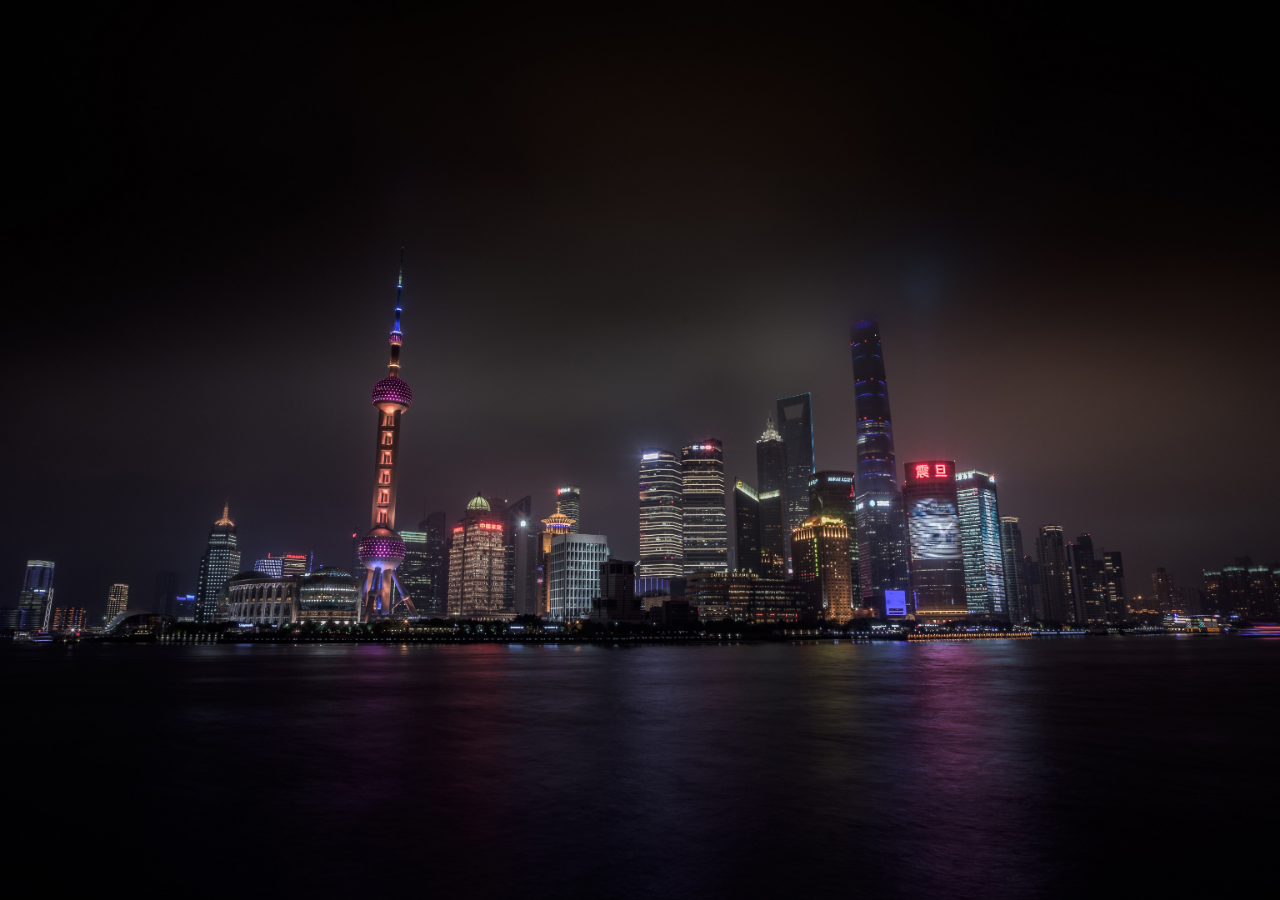
<file: blur清晰到模糊/index.html>
<!DOCTYPE html>
<html lang="en">
<head>
	<meta charset="UTF-8">
	<title>由清晰到模糊</title>
	<link rel="stylesheet" type="text/css" href="css/blur.css">
</head>
<body>
	<div class="fadeInLong walker"></div>
	<div class="fadeOutLong walker"></div>
</body>
</html>
</file>
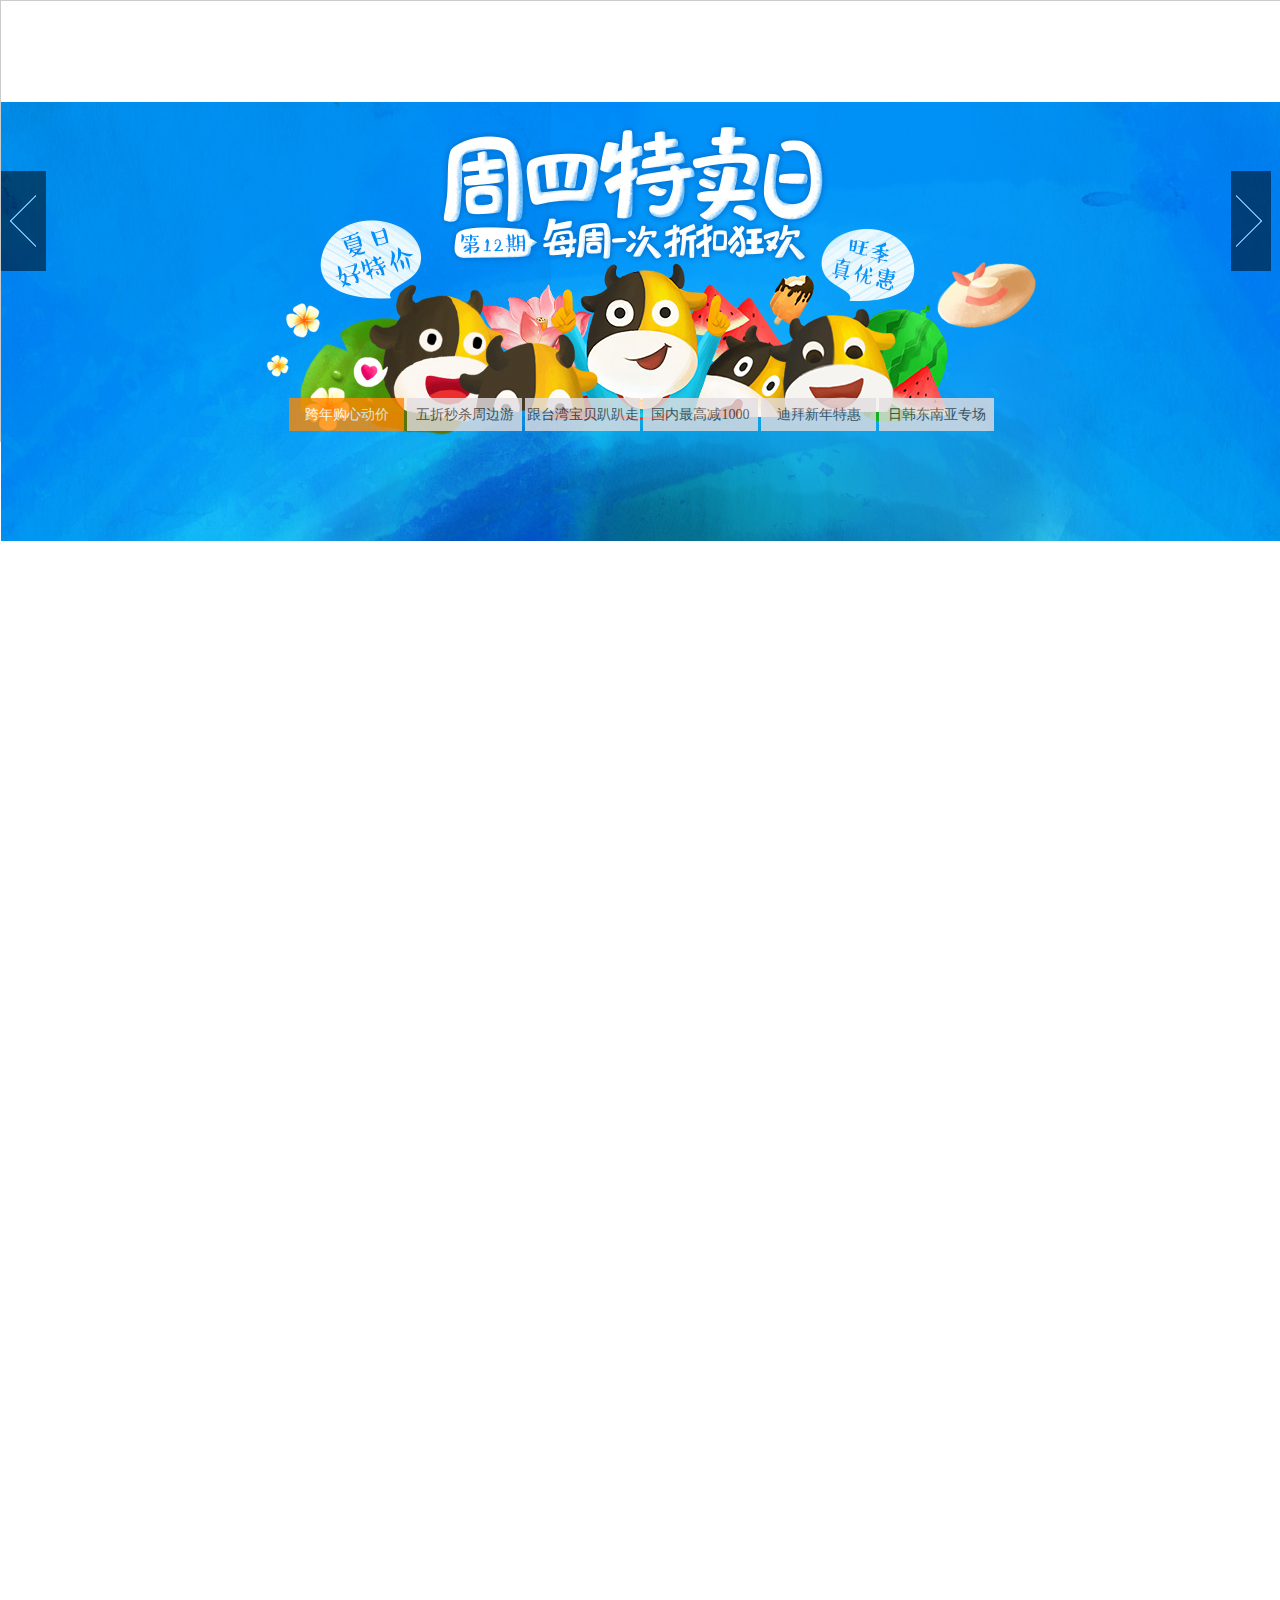
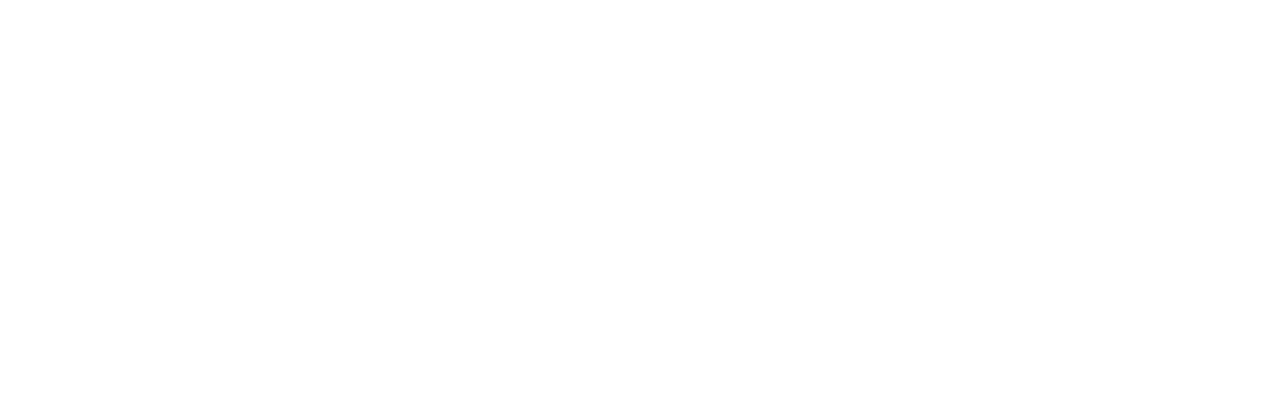
<file: Slide/jQuery仿途牛官网广告图片轮播/index.html>
<!DOCTYPE html PUBLIC "-//W3C//DTD XHTML 1.0 Transitional//EN" "http://www.w3.org/TR/xhtml1/DTD/xhtml1-transitional.dtd">
<html xmlns="http://www.w3.org/1999/xhtml">
<head>
<meta http-equiv="Content-Type" content="text/html; charset=utf-8" />
<title>途牛旅游网</title>
<!-- 页面css样式 -->
<link rel="stylesheet" href="css/tuniu.css" />

<!-- js文件 -->
 <script src="js/jquery-2.1.4.min.js"></script>
  <script src="js/index.js"></script>
</head>

<body>
	
	<style>
	body, html, div, blockquote, img, label, p, h1, h2, h3, h4, h5, h6, pre, ul, ol,
	li, dl, dt, dd, form, a, fieldset, input, th, td
	{margin: 0; padding: 0; border: 0; outline: none;list-style-type: none;overflow-x:none  }
	body{line-height: 1;font-size: 88% ;font-family: "微软雅黑"}
	h1, h2, h3, h4, h5, h6{font-size: 100%; margin: 0 ;font-weight: 400;padding:0;}
	ul, ol{list-style: none;}
	a{color:#404040;text-decoration: none;}  
	body{
		height:2000px;
	}   
 
	</style>
	 	   <div class="center">
	 	   	     <div class="center_top">
                  <!-- <==========================================================> -->
                                  <!-- 轮播图开始区域 -->
                 <!-- <div id="bannar"> -->
                       <div class="content_middle">
	                      <div class="common_da">
	                      		<a class="common btnLeft"href="javascript:;"></a>
	                            <a class="common btnRight"href="javascript:;"></a>
	                      </div>
	                       		
	                       	
                           <ul>
                              
                              <li style="background:url(images/bg1.jpeg) no-repeat center center;opacity: 100;filter: alpha(opacity=1);"></li>
                              <li style="background:url(images/bg2.jpeg) no-repeat center center;"></li>
                              <li style="background:url(images/bg3.jpeg) no-repeat center center;"></li>
                              <li style="background:url(images/bg4.jpeg) no-repeat center center;"></li>
                              <li style="background:url(images/bg5.jpeg) no-repeat center center;"></li>
                              <li style="background:url(images/bg6.jpeg) no-repeat center center;"></li>
                              
                           </ul>
                            <div class="table">
                                <a class="small_active"href="javascript:;">跨年购心动价</a>
                                <a href="javascript:;">五折秒杀周边游</a>
                                <a href="javascript:;"> 跟台湾宝贝趴趴走</a>
                                <a href="javascript:;">国内最高减1000</a>
                                <a href="javascript:;">迪拜新年特惠</a>
                                <a href="javascript:;">日韩东南亚专场</a>
                                 
                            </div>
                       </div>    	  
	 	   	     </div>    
	 	   </div>
</body>
</html>
</file>
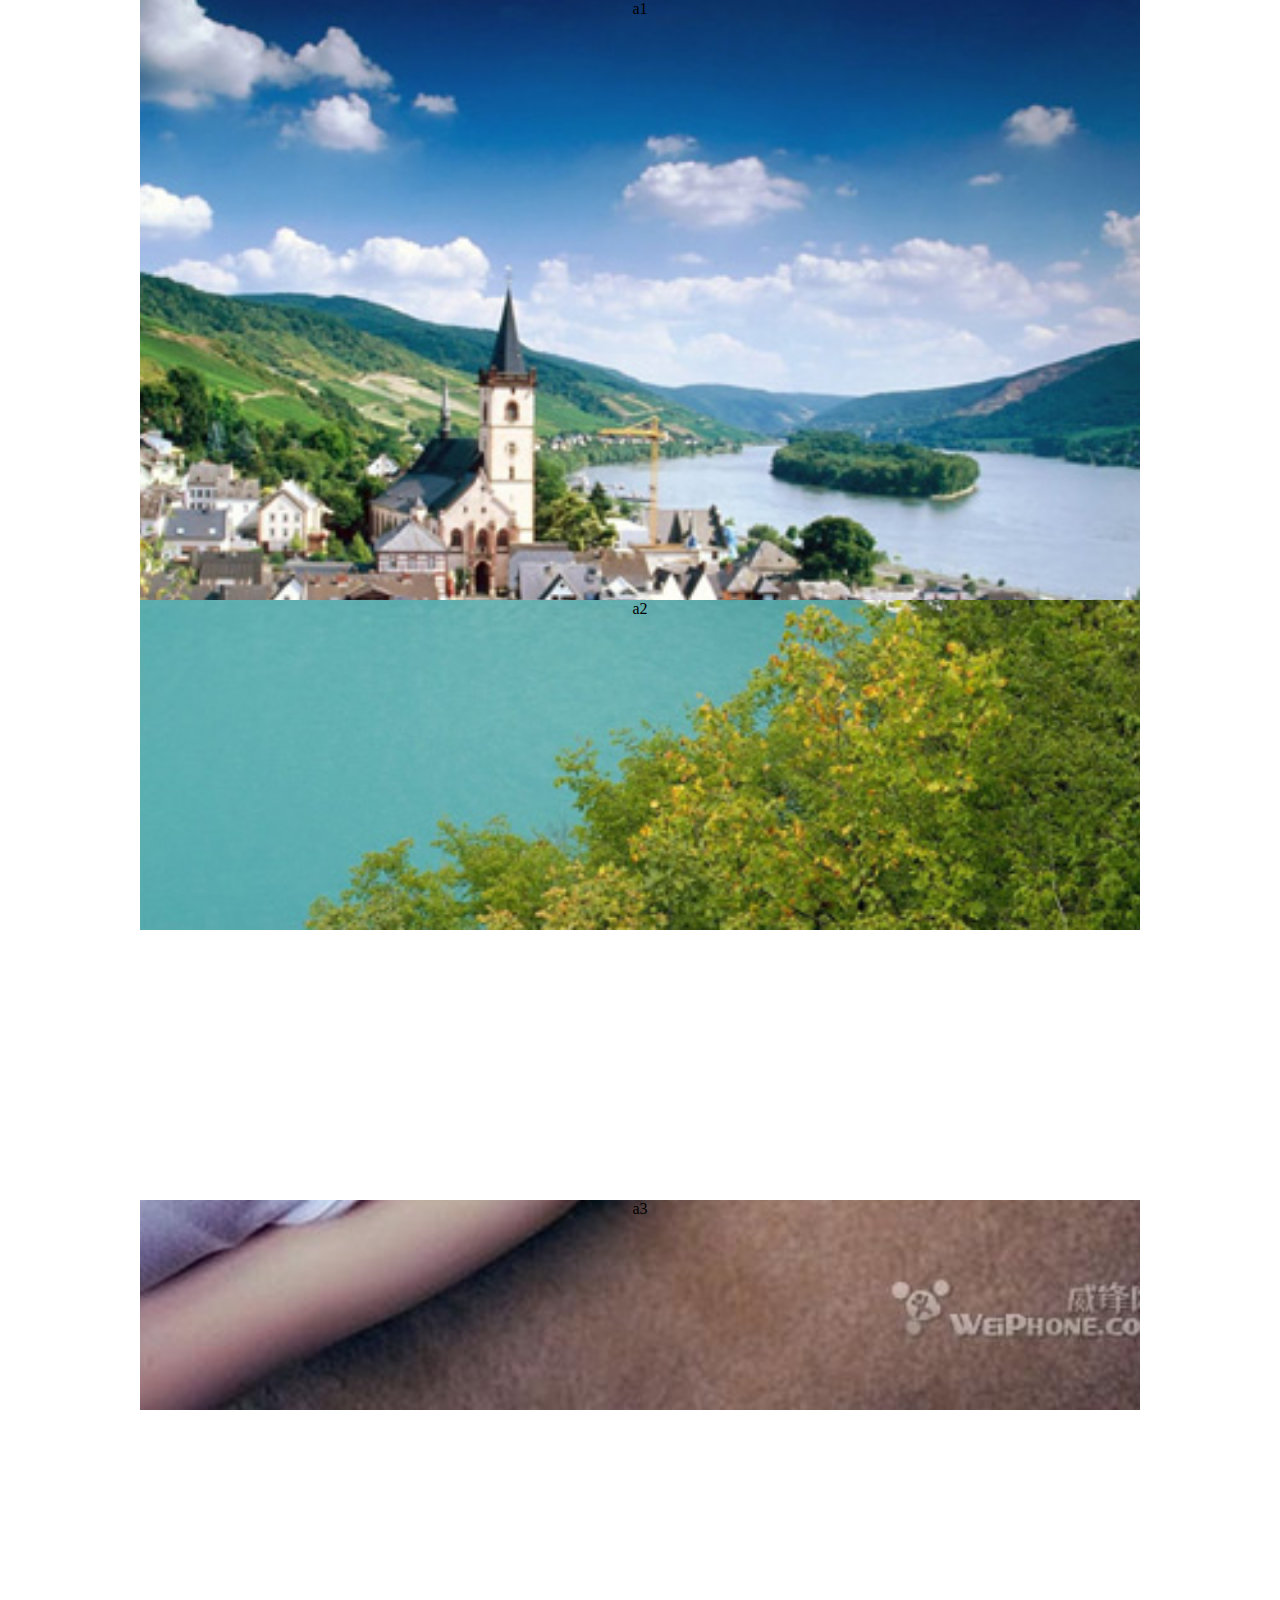
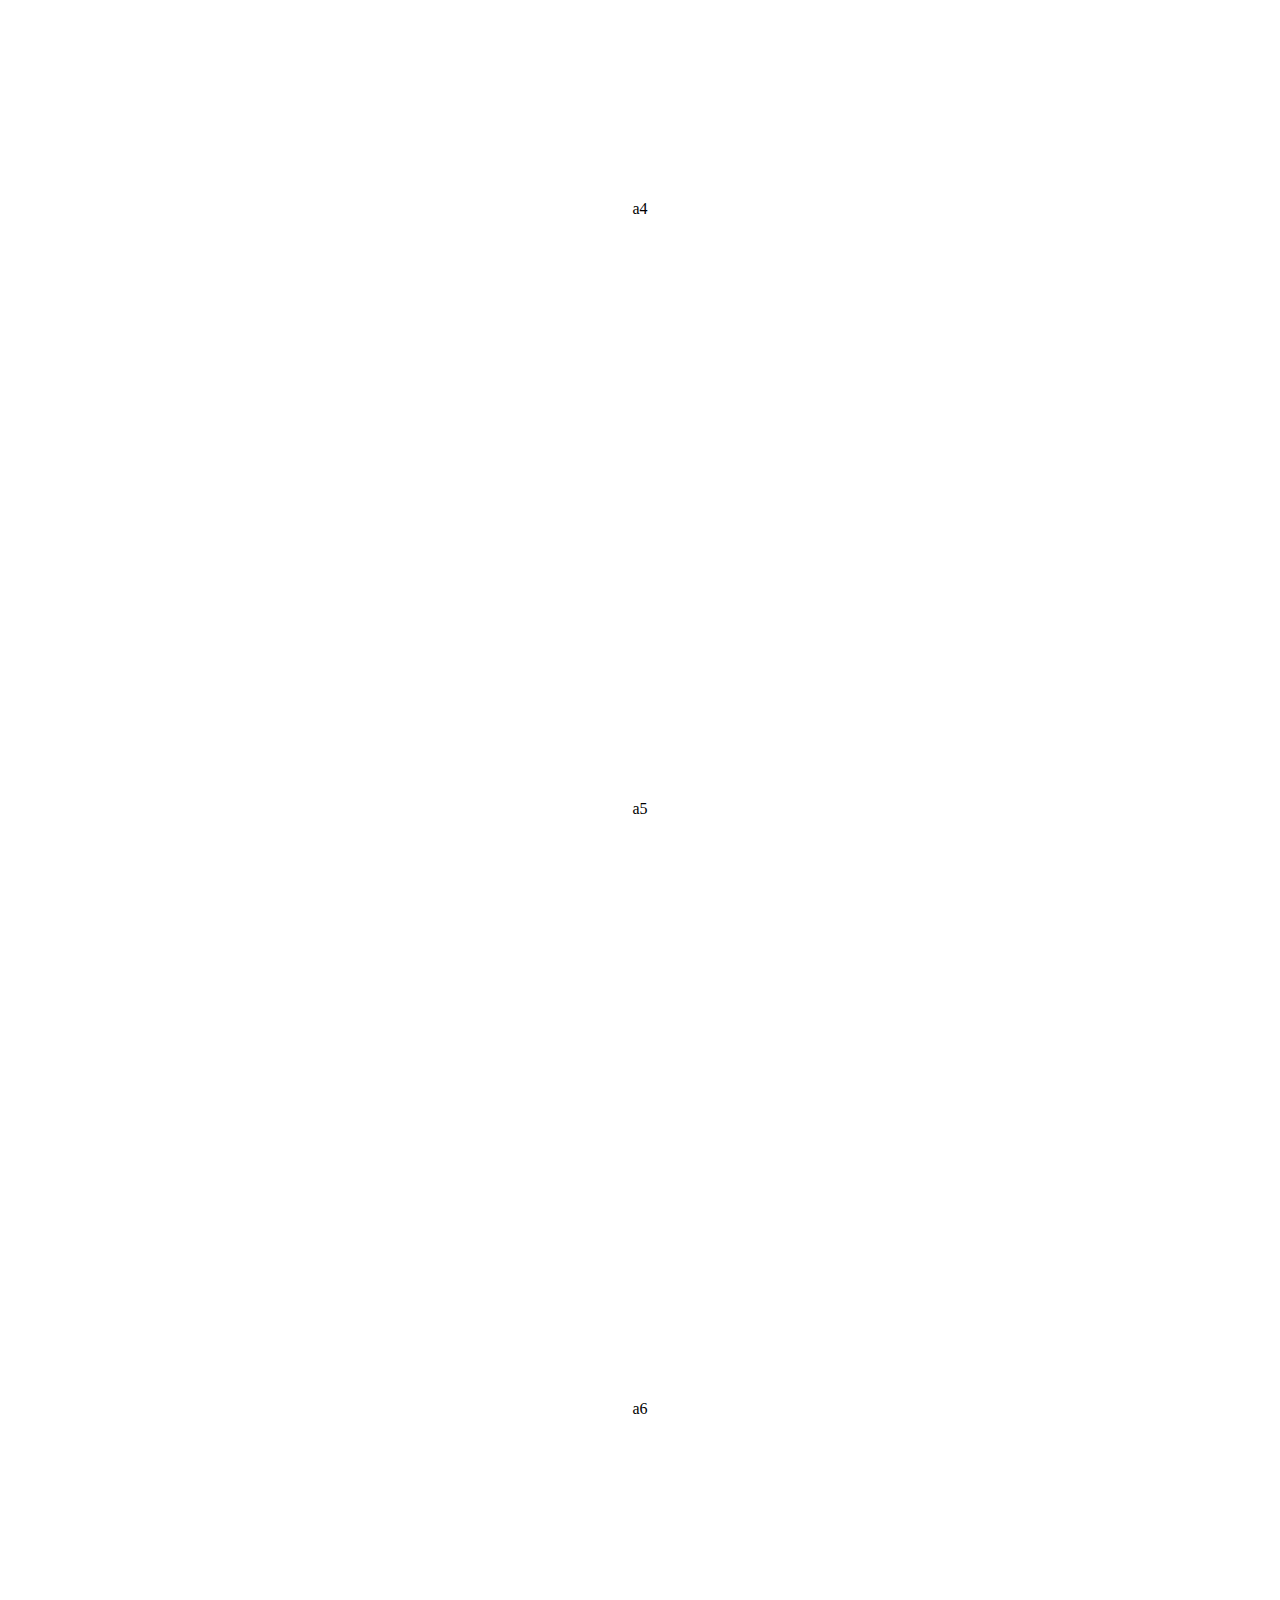
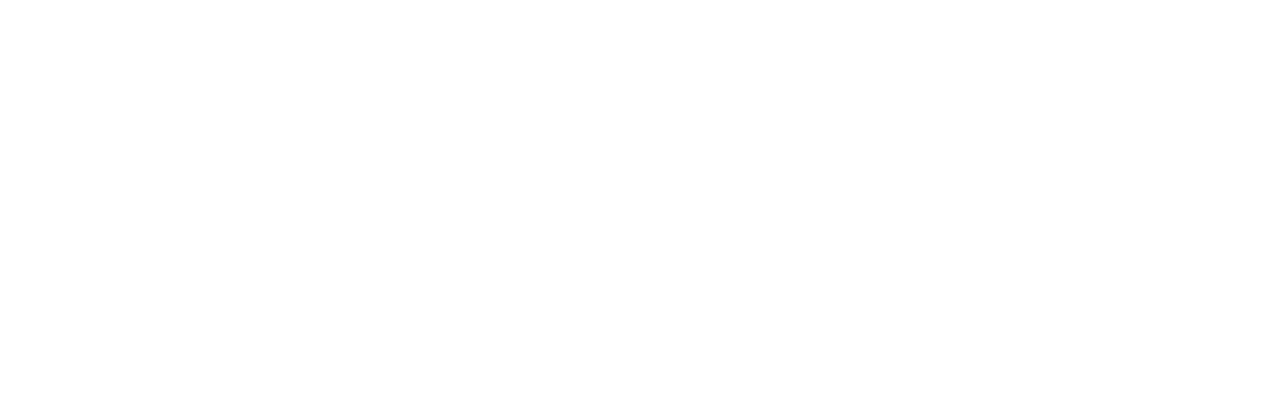
<file: css背景全屏-视差/HTMLPage2.htm>
﻿
<!DOCTYPE html>
<html>
<head>
    <title></title>
    <style>
        *{margin:0px; padding:0px;}
        a{height:500px; display:block;}
        .box{
			position:relative;
			height:600px; /* 此为元素背景图像实际高度 X 元素背景图像个数 */
			width:1000px;
			margin:0 auto;
			background-repeat:no-repeat;
			background-position:center center;
			background-attachment:fixed; /* 使背景图像相对于窗体固定 */
			background-size:cover; /* 取值auto | cover | contain */
			/* 背景图像的真实大小 */
			/* 将背景图像等比缩放到完全覆盖容器，背景图像有可能超出容器 */
			/* 将背景图像等比缩放到宽度或高度与容器的宽度或高度相等，背景图像始终被包含在容器内 */
			overflow:hidden;
			text-align:center;
		}
		.box-1{background-image:url(1.jpg);}
		.box-2{background-image:url(2.jpg);}
		.box-3{background-image:url(3.jpg);}
		.box-4{background-image:url(4.jpg);}
		.box-5{background-image:url(5.jpg);}
		.box-6{background-image:url(1.jpg);}
    </style>
</head>
<body>
<a class="box box-1" id="a1">a1</a>
<a class="box box-2" id="a2">a2</a>
<a class="box box-3" id="a3">a3</a>
<a class="box box-4" id="a4">a4</a>
<a class="box box-5" id="a5">a5</a>
<a class="box box-6" id="a6">a6</a>
</body>
</html>
</file>
<file: blur清晰到模糊/css/blur.css>
﻿body{background: #000000;}
.walker{
    width:100%;
    height:100%;
    position:fixed;
    left:50%;
    top:50%;
    -webkit-transform: translate(-50%,-50%);
    -moz-transform: translate(-50%,-50%);
    -o-transform: translate(-50%,-50%);
    -ms-transform: translate(-50%,-50%);
    transform: translate(-50%,-50%);
}
.fadeInLong {
  -webkit-animation: fadeIn 3s ease 0s 1 both;
  -ms-animation: fadeIn 3s ease 0s 1 both;
  -moz-animation: fadeIn 3s ease 0s 1 both;
  -o-animation: fadeIn 3s ease 0s 1 both;
          animation: fadeIn 3s ease 0s 1 both;
          background:url(../images/Layermask.jpg) no-repeat center center / cover;
}
.fadeOutLong {
  -webkit-animation: fadeOut 3s ease 0s 1 both;
  -ms-animation: fadeOut 3s ease 0s 1 both;
  -moz-animation: fadeOut 3s ease 0s 1 both;
  -o-animation: fadeOut 3s ease 0s 1 both;
          animation: fadeOut 3s ease 0s 1 both;
          background:url(../images/shanghai.jpg) no-repeat center center / cover;
}
@-webkit-keyframes fadeOut {
  0% {
    opacity: 1;
  }

  100% {
    opacity: 0;
  }
}

@keyframes fadeOut {
  0% {
    opacity: 1;
  }

  100% {
    opacity: 0;
  }
}

@-webkit-keyframes fadeIn {
  0% {
    opacity: 0;
  }

  100% {
    opacity: 1;
  }
}

@keyframes fadeIn {
  0% {
    opacity: 0;
  }

  100% {
    opacity: 1;
  }
}
</file>
<file: Slide/jQuery仿途牛官网广告图片轮播/css/tuniu.css>
@charset "utf-8";
/* CSS Document */
.center_area{
	width:100%;
	height:500px; 
	margin:0 auto;
}


/*中间区域*/
.center_area .center{
	width:100%;
	height:500px;
	background:#ccc;
	float: left;
}
.common_da{ width: 800px; height: 100px;}
.center_area .center .center_top{
	width:100%;
	height:440px;
	/*background: orange;*/
}
/*<==================================================>*/

/*中间轮播图区域*/
 
.content_middle{
	width:100%;
	height:440px;
    margin:0px auto;
    position:relative;
    border: 1px solid #ccc;
}
.content_middle:hover .common{
	display: block;
}
/*左右切换图标*/
.content_middle .common{
	display: block;
	width:50px;
	height: 100px;
	position: absolute;
	z-index: 25;
    top:50%;
    margin-top: -50px;
    display: none;
}
.content_middle .btnLeft{
	opacity: 0.5;
	left:0px;
	background: url(../images/sprite.png) no-repeat;
}
.content_middle .btnRight{
	opacity: 0.5;
	right:0px; 
	background: url(../images/sprite.png) no-repeat -60px 0;
}
/*左右切换图标*/
.content_middle ul li{
	width:100%;
	height:440px; 
	opacity: 0;
	filter: alpha(opacity=0);
	position: absolute;
	margin:0px auto;
}

/*切换小图标*/

.content_middle .table{
	width:740px; 
	height:33px;
	position: absolute;
	bottom:10px;
	left:50%;
	z-index:9;
	margin-left:-355px;  
	line-height: 24px; 
}
.content_middle .table a{
    width:115px;
    height:33px;  
    background:#E3DEE1;
    opacity: 0.8;
    text-align:center;
    line-height: 33px;
    margin-left:3px; 
    display: block;
    float:left;  
}

.content_middle .table a.small_active{
	background:#FF8800;
	color: #fff;
	 
}
</file>
